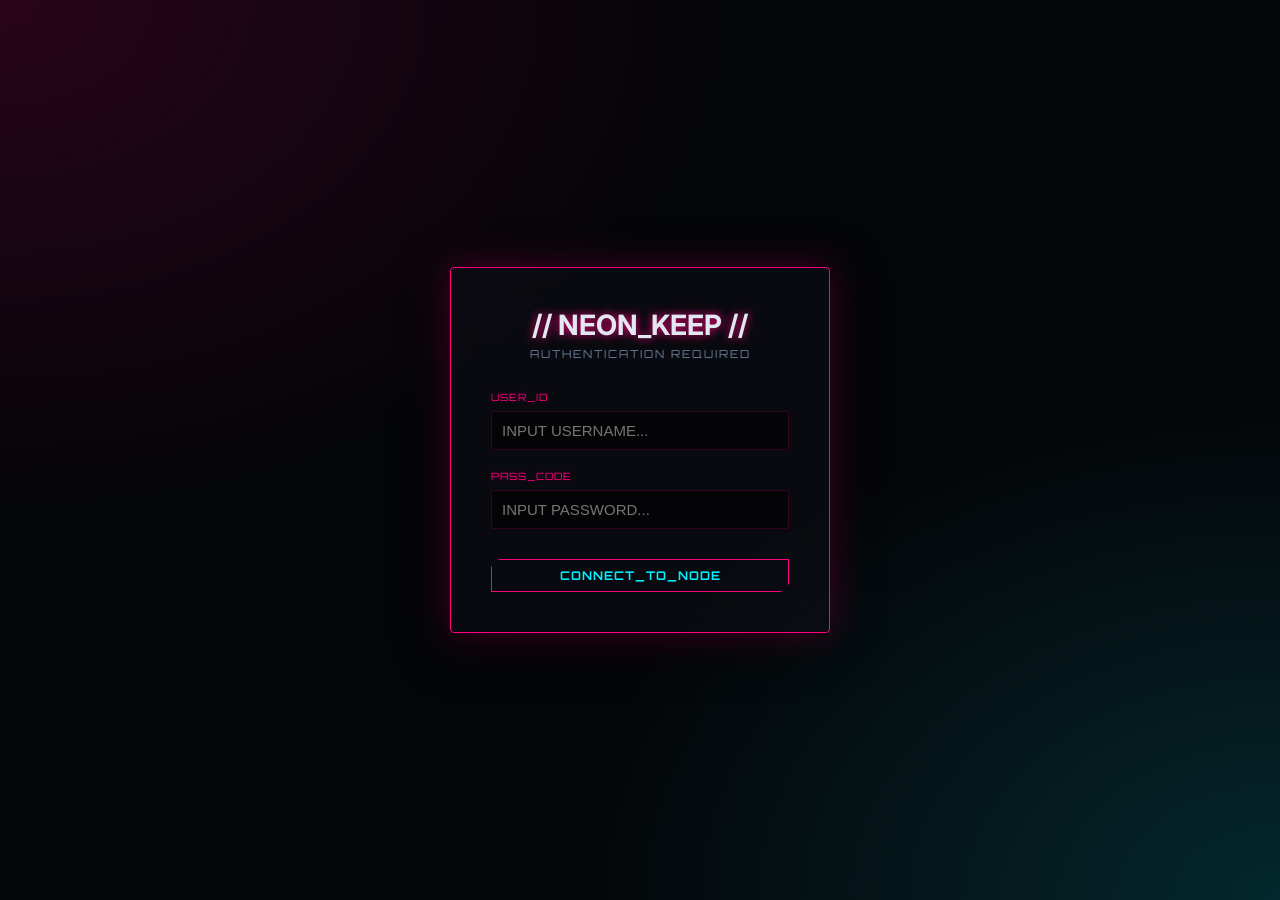
<file: templates/login.html>
<!DOCTYPE html>
<html lang="en">
<head>
    <meta charset="UTF-8">
    <meta name="viewport" content="width=device-width, initial-scale=1.0">
    <title>LOGIN // NEON KEEP</title>
    <!-- Google Fonts -->
    <link rel="preconnect" href="https://fonts.googleapis.com">
    <link rel="preconnect" href="https://fonts.gstatic.com" crossorigin>
    <link href="https://fonts.googleapis.com/css2?family=Orbitron:wght@400;700;900&family=Rajdhani:wght@500;700&family=Inter:wght@300;400;600&display=swap" rel="stylesheet">
    <link rel="stylesheet" href="/static/style.css?v=1.1">
    <link rel="icon" type="image/jpeg" href="/static/favicon.jpg?v=1.1">
</head>
<body class="auth-body">
    <div class="auth-container">
        <div class="auth-card">
            <h1 class="neon-title">// NEON_KEEP //</h1>
            <p class="auth-subtitle">AUTHENTICATION REQUIRED</p>

            <form id="login-form" class="auth-form">
                <div class="input-group">
                    <label for="username">USER_ID</label>
                    <input type="text" id="username" autocomplete="username" required placeholder="INPUT USERNAME...">
                </div>
                <div class="input-group">
                    <label for="password">PASS_CODE</label>
                    <input type="password" id="password" autocomplete="current-password" required placeholder="INPUT PASSWORD...">
                </div>
                
                <div id="error-message" class="auth-error-msg hidden">
                    SYS_ERR: INVALID_CREDENTIALS //
                </div>

                <button type="submit" class="cyber-btn auth-btn">
                    <span>CONNECT_TO_NODE</span>
                </button>
            </form>
        </div>
    </div>

    <script>
        document.getElementById('login-form').addEventListener('submit', async (e) => {
            e.preventDefault();
            const usernameInput = document.getElementById('username');
            const passwordInput = document.getElementById('password');
            const errorMsg = document.getElementById('error-message');

            errorMsg.classList.add('hidden');

            try {
                const response = await fetch('/auth/login', {
                    method: 'POST',
                    headers: {
                        'Content-Type': 'application/json'
                    },
                    body: JSON.stringify({
                        username: usernameInput.value,
                        password: passwordInput.value
                    })
                });

                if (response.ok) {
                    window.location.href = '/';
                } else {
                    const data = await response.json();
                    errorMsg.textContent = `SYS_ERR: ${data.detail || 'CONNECTION_FAILED'} //`;
                    errorMsg.classList.remove('hidden');
                }
            } catch (err) {
                errorMsg.textContent = 'SYS_ERR: OFFLINE_OR_TIMEOUT //';
                errorMsg.classList.remove('hidden');
            }
        });
    </script>
</body>
</html>
</file>
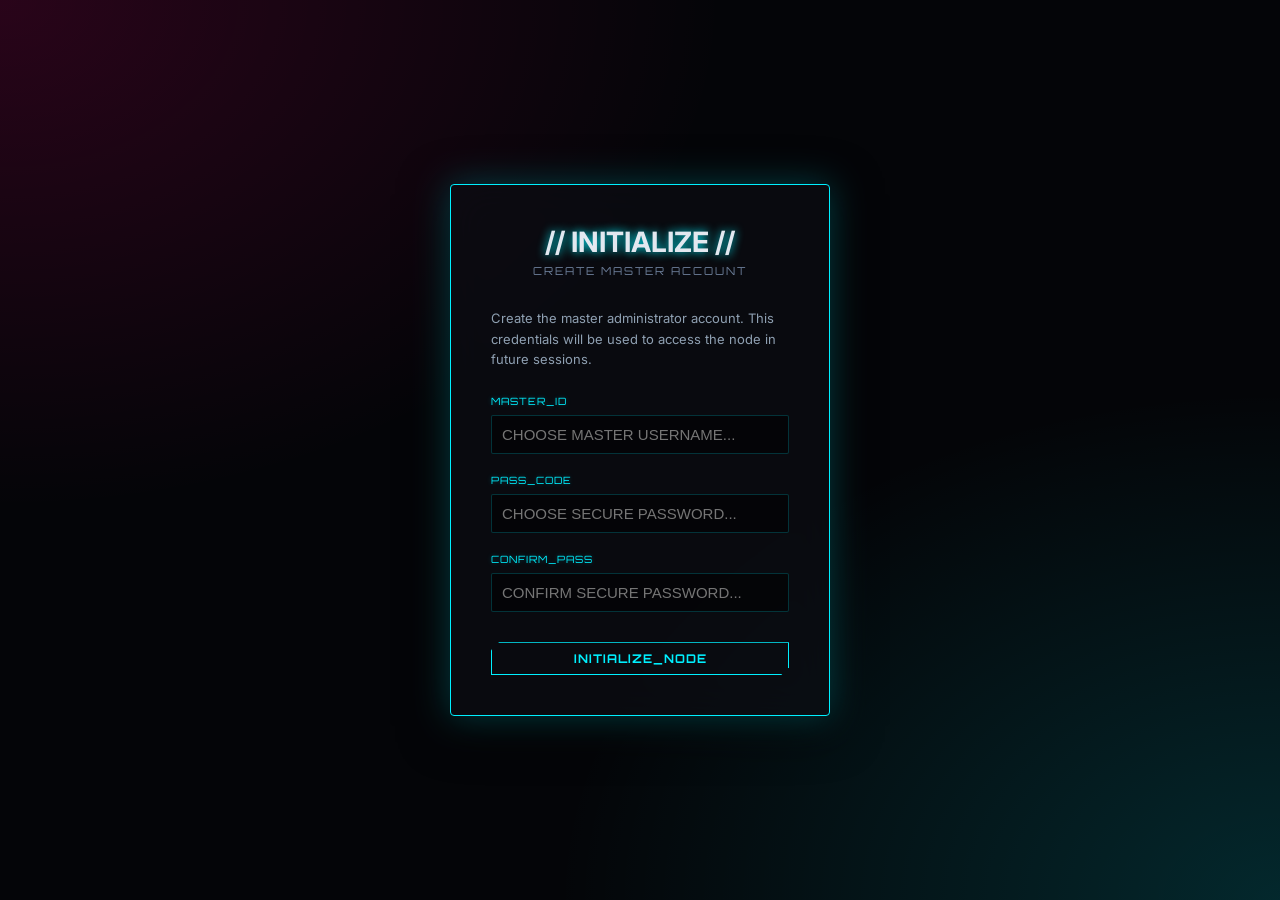
<file: templates/setup.html>
<!DOCTYPE html>
<html lang="en">
<head>
    <meta charset="UTF-8">
    <meta name="viewport" content="width=device-width, initial-scale=1.0">
    <title>INITIAL_SETUP // NEON KEEP</title>
    <!-- Google Fonts -->
    <link rel="preconnect" href="https://fonts.googleapis.com">
    <link rel="preconnect" href="https://fonts.gstatic.com" crossorigin>
    <link href="https://fonts.googleapis.com/css2?family=Orbitron:wght@400;700;900&family=Rajdhani:wght@500;700&family=Inter:wght@300;400;600&display=swap" rel="stylesheet">
    <link rel="stylesheet" href="/static/style.css?v=1.1">
    <link rel="icon" type="image/jpeg" href="/static/favicon.jpg?v=1.1">
</head>
<body class="auth-body">
    <div class="auth-container">
        <div class="auth-card setup-card">
            <h1 class="neon-title">// INITIALIZE //</h1>
            <p class="auth-subtitle">CREATE MASTER ACCOUNT</p>
            <p class="setup-desc">Create the master administrator account. This credentials will be used to access the node in future sessions.</p>

            <form id="setup-form" class="auth-form">
                <div class="input-group">
                    <label for="username">MASTER_ID</label>
                    <input type="text" id="username" required placeholder="CHOOSE MASTER USERNAME...">
                </div>
                <div class="input-group">
                    <label for="password">PASS_CODE</label>
                    <input type="password" id="password" required placeholder="CHOOSE SECURE PASSWORD...">
                </div>
                <div class="input-group">
                    <label for="password-confirm">CONFIRM_PASS</label>
                    <input type="password" id="password-confirm" required placeholder="CONFIRM SECURE PASSWORD...">
                </div>
                
                <div id="error-message" class="auth-error-msg hidden">
                    SYS_ERR: PASSWORD_MISMATCH //
                </div>

                <button type="submit" class="cyber-btn auth-btn">
                    <span>INITIALIZE_NODE</span>
                </button>
            </form>
        </div>
    </div>

    <script>
        document.getElementById('setup-form').addEventListener('submit', async (e) => {
            e.preventDefault();
            const usernameInput = document.getElementById('username');
            const passwordInput = document.getElementById('password');
            const passwordConfirmInput = document.getElementById('password-confirm');
            const errorMsg = document.getElementById('error-message');

            errorMsg.classList.add('hidden');

            if (passwordInput.value !== passwordConfirmInput.value) {
                errorMsg.textContent = 'SYS_ERR: PASSWORD_MISMATCH //';
                errorMsg.classList.remove('hidden');
                return;
            }

            try {
                // Register
                const regResponse = await fetch('/auth/register', {
                    method: 'POST',
                    headers: {
                        'Content-Type': 'application/json'
                    },
                    body: JSON.stringify({
                        username: usernameInput.value,
                        password: passwordInput.value
                    })
                });

                if (regResponse.ok) {
                    // Auto login after registration
                    const loginResponse = await fetch('/auth/login', {
                        method: 'POST',
                        headers: {
                            'Content-Type': 'application/json'
                        },
                        body: JSON.stringify({
                            username: usernameInput.value,
                            password: passwordInput.value
                        })
                    });

                    if (loginResponse.ok) {
                        window.location.href = '/';
                    } else {
                        window.location.href = '/login';
                    }
                } else {
                    const data = await regResponse.json();
                    errorMsg.textContent = `SYS_ERR: ${data.detail || 'REGISTRATION_FAILED'} //`;
                    errorMsg.classList.remove('hidden');
                }
            } catch (err) {
                errorMsg.textContent = 'SYS_ERR: OFFLINE_OR_TIMEOUT //';
                errorMsg.classList.remove('hidden');
            }
        });
    </script>
</body>
</html>
</file>
<file: static/style.css>
:root {
    --bg-color: #08090c;
    --panel-bg: rgba(18, 19, 26, 0.75);
    --panel-border: rgba(0, 240, 255, 0.2);
    --text-primary: #e2e8f0;
    --text-muted: #718096;
    
    /* Neon Colors */
    --neon-cyan: #00f0ff;
    --neon-pink: #ff007f;
    --neon-green: #39ff14;
    --neon-yellow: #fcee0a;
    --neon-purple: #bd00ff;
    --neon-blue: #0049ff;
    --neon-red: #ff003c;
    --neon-orange: #ff5e00;
}

* {
    box-sizing: border-box;
    margin: 0;
    padding: 0;
}

body {
    font-family: 'Inter', sans-serif;
    color: var(--text-primary);
    overflow-x: hidden;
    background-color: #040508;
    min-height: 100vh;
    background-image: 
        radial-gradient(circle at 10% 20%, rgba(0, 73, 255, 0.08) 0%, transparent 40%),
        radial-gradient(circle at 90% 80%, rgba(255, 0, 127, 0.08) 0%, transparent 40%);
}

/* Cyber Scanlines Effect - Handled by body background for performance */
.scanlines {
    display: none;
}

/* Header */
header {
    position: sticky;
    top: 0;
    z-index: 1000;
    background: rgba(18, 19, 26, 0.96);
    border-bottom: 2px solid var(--neon-cyan);
    box-shadow: 0 0 15px rgba(0, 240, 255, 0.25);
    padding: 15px 30px;
}

.header-container {
    max-width: 1400px;
    margin: 0 auto;
    display: flex;
    justify-content: space-between;
    align-items: center;
    flex-wrap: wrap;
    gap: 15px;
}

.search-box {
    position: relative;
    display: flex;
    align-items: center;
    max-width: 400px;
    width: 100%;
    font-family: 'Orbitron', sans-serif;
}

#search-input {
    width: 100%;
    background: rgba(0, 0, 0, 0.5);
    border: 1px solid var(--panel-border);
    border-radius: 2px;
    padding: 8px 12px 8px 110px;
    color: var(--text-primary);
    outline: none;
    font-family: 'Rajdhani', sans-serif;
    font-size: 14px;
    font-weight: 500;
    letter-spacing: 1.5px;
    transition: all 0.3s ease;
}

#search-input:focus {
    border-color: var(--neon-cyan);
    box-shadow: 0 0 10px rgba(0, 240, 255, 0.3);
}

.search-icon {
    position: absolute;
    left: 12px;
    color: var(--neon-cyan);
    font-size: 11px;
    font-weight: 700;
    pointer-events: none;
    letter-spacing: 1px;
    opacity: 0.8;
}

@media (max-width: 768px) {
    .header-container {
        flex-direction: column;
        align-items: stretch;
        text-align: center;
    }
    
    .search-box {
        max-width: 100%;
    }
    
    #header-add-btn {
        width: 100%;
        margin: 5px 0;
    }
    
    .system-status {
        text-align: center;
    }
}


.glitch {
    font-family: 'Orbitron', sans-serif;
    font-size: 28px;
    font-weight: 900;
    letter-spacing: 2px;
    color: #fff;
    text-shadow: 
        0 0 5px #fff,
        0 0 10px var(--neon-cyan),
        0 0 20px var(--neon-cyan);
    position: relative;
}

.system-status {
    font-family: 'Orbitron', sans-serif;
    font-size: 11px;
    color: var(--neon-green);
    text-shadow: 0 0 5px rgba(57, 255, 20, 0.5);
    letter-spacing: 1px;
}

/* Main Layout */
main {
    padding: 30px 20px;
    max-width: 1400px;
    margin: 0 auto;
}

/* Cyber Panel Design */
.cyber-panel {
    position: relative;
    background: var(--panel-bg);
    border: 1px solid var(--panel-border);
    border-radius: 4px;
    padding: 20px;
    margin-bottom: 40px;
    box-shadow: 0 8px 32px 0 rgba(0, 0, 0, 0.5);
    transition: all 0.3s cubic-bezier(0.165, 0.84, 0.44, 1);
}

.panel-corner {
    position: absolute;
    width: 10px;
    height: 10px;
    border-color: var(--neon-cyan);
    border-style: solid;
    pointer-events: none;
}

.panel-corner.top-left {
    top: -2px;
    left: -2px;
    border-width: 2px 0 0 2px;
}

.panel-corner.bottom-right {
    bottom: -2px;
    right: -2px;
    border-width: 0 2px 2px 0;
}



.form-controls {
    display: flex;
    justify-content: space-between;
    align-items: center;
    margin-top: 15px;
    padding-top: 15px;
    border-top: 1px solid rgba(255, 255, 255, 0.05);
}

/* Color Picker */
.color-picker {
    display: flex;
    gap: 8px;
    flex-wrap: wrap;
}

.color-chip {
    width: 20px;
    height: 20px;
    border-radius: 50%;
    cursor: pointer;
    border: 2px solid transparent;
    transition: all 0.2s;
    box-shadow: 0 0 5px rgba(0, 0, 0, 0.5);
}

.color-chip:hover, .color-chip.selected {
    transform: scale(1.2);
    border-color: #fff;
    box-shadow: 0 0 8px currentColor;
}

/* Cyber Buttons */
.cyber-btn {
    font-family: 'Orbitron', sans-serif;
    font-size: 12px;
    font-weight: 700;
    letter-spacing: 1px;
    background: transparent;
    color: var(--neon-cyan);
    border: 1px solid var(--neon-cyan);
    padding: 8px 16px;
    cursor: pointer;
    position: relative;
    overflow: hidden;
    transition: all 0.3s;
    clip-path: polygon(8px 0%, 100% 0%, 100% calc(100% - 8px), calc(100% - 8px) 100%, 0% 100%, 0% 8px);
}

.cyber-btn::before {
    content: '';
    position: absolute;
    top: 0;
    left: -100%;
    width: 100%;
    height: 100%;
    background: linear-gradient(90deg, transparent, rgba(0, 240, 255, 0.25), transparent);
    transition: all 0.5s;
}

.cyber-btn:hover::before {
    left: 100%;
}

.cyber-btn:hover {
    background: var(--neon-cyan);
    color: #000;
    box-shadow: 0 0 15px var(--neon-cyan);
}

.cyber-btn.secondary {
    color: var(--neon-pink);
    border-color: var(--neon-pink);
}

.cyber-btn.secondary:hover {
    background: var(--neon-pink);
    color: #000;
    box-shadow: 0 0 15px var(--neon-pink);
}

/* Notes Grid & Drag and Drop */
#notes-grid {
    display: grid;
    grid-template-columns: repeat(auto-fill, minmax(280px, 1fr));
    gap: 25px;
}

.note-card {
    background: linear-gradient(135deg, rgba(var(--theme-rgb), 0.18) 0%, rgba(18, 19, 26, 0.95) 100%);
    border: 1px solid var(--theme-color, var(--neon-cyan));
    border-radius: 4px;
    padding: 20px;
    display: flex;
    flex-direction: column;
    justify-content: space-between;
    min-height: 180px;
    position: relative;
    transition: all 0.25s ease;
    box-shadow: 0 4px 15px rgba(0, 0, 0, 0.3), inset 0 0 10px rgba(var(--theme-rgb), 0.05);
    user-select: text; /* Explicitly allow text selection */
}

.note-card:hover {
    transform: translateY(-2px);
    background: linear-gradient(135deg, rgba(var(--theme-rgb), 0.22) 0%, rgba(18, 19, 26, 0.85) 100%);
    box-shadow: 
        0 8px 25px rgba(0, 0, 0, 0.4), 
        0 0 12px var(--theme-color, var(--neon-cyan)),
        inset 0 0 15px rgba(var(--theme-rgb), 0.15);
}

/* Corner decorations for note cards */
.note-card::before {
    content: '';
    position: absolute;
    top: 0;
    right: 0;
    width: 0;
    height: 0;
    border-style: solid;
    border-width: 0 12px 12px 0;
    border-color: transparent var(--theme-color, var(--neon-cyan)) transparent transparent;
}

/* Drag and Drop Handle style */
.drag-handle {
    position: absolute;
    top: -15px; /* Slide-in start position */
    left: 50%;
    transform: translateX(-50%);
    font-family: 'Orbitron', sans-serif;
    font-size: 8px;
    font-weight: 700;
    letter-spacing: 1.5px;
    color: var(--theme-color, var(--neon-cyan));
    cursor: grab;
    opacity: 0.15;
    transition: all 0.25s ease;
    user-select: none;
    z-index: 10;
    padding: 3px 8px;
    background: #0d0f14;
    border: 1px solid rgba(var(--theme-rgb), 0.2);
    border-radius: 10px;
    box-shadow: 0 2px 8px rgba(0,0,0,0.5);
}

.note-card:hover .drag-handle {
    opacity: 0.6;
    top: 6px; /* Slide-in to active position */
    border-color: rgba(var(--theme-rgb), 0.4);
}

.drag-handle:hover {
    opacity: 1 !important;
    text-shadow: 0 0 8px var(--theme-color, var(--neon-cyan));
    border-color: var(--theme-color, var(--neon-cyan)) !important;
    box-shadow: 0 0 10px rgba(var(--theme-rgb), 0.3);
}

.drag-handle:active {
    cursor: grabbing;
}

.note-card h3 {
    font-family: 'Rajdhani', sans-serif;
    font-size: 20px;
    font-weight: 700;
    margin-bottom: 12px;
    color: #fff;
    text-shadow: 0 0 8px rgba(var(--theme-rgb), 0.5);
    word-break: break-all;
    user-select: text; /* Explicitly allow text selection */
}

.note-card p {
    font-size: 14px;
    color: var(--text-primary);
    line-height: 1.6;
    margin-bottom: 20px;
    white-space: pre-wrap;
    word-break: break-all;
    flex-grow: 1;
    user-select: text; /* Explicitly allow text selection */
    
    /* Scroll limit on long text */
    max-height: 150px;
    overflow-y: auto;
    overflow-x: hidden;
    padding-right: 6px;
}

/* Custom Cyber Scrollbar for note card content */
.note-card p::-webkit-scrollbar {
    width: 3px;
}

.note-card p::-webkit-scrollbar-track {
    background: rgba(0, 0, 0, 0.2);
}

.note-card p::-webkit-scrollbar-thumb {
    background: var(--theme-color, var(--neon-cyan));
    border-radius: 1.5px;
    box-shadow: 0 0 4px var(--theme-color, var(--neon-cyan));
}

.note-actions {
    display: flex;
    justify-content: flex-end;
    gap: 12px;
    border-top: 1px solid rgba(255, 255, 255, 0.05);
    padding-top: 12px;
}

.note-actions button {
    background: transparent;
    border: none;
    color: var(--text-muted);
    font-family: 'Orbitron', sans-serif;
    font-size: 10px;
    letter-spacing: 1px;
    cursor: pointer;
    transition: all 0.2s;
    padding: 4px 8px;
    border: 1px solid transparent;
}

.note-actions button:hover {
    color: #fff;
    border-color: rgba(255, 255, 255, 0.2);
    box-shadow: 0 0 5px rgba(255, 255, 255, 0.2);
}

.note-actions button.delete-btn:hover {
    color: var(--neon-red);
    border-color: var(--neon-red);
    box-shadow: 0 0 5px rgba(255, 0, 60, 0.4);
}

/* Dragging Ghost styling */
.sortable-ghost {
    opacity: 0.3;
    border-style: dashed;
    box-shadow: 0 0 20px var(--neon-cyan) !important;
}

.sortable-chosen {
    transform: rotate(2deg) scale(1.02);
}

/* Custom Cyber Dialog (Modal) */
.cyber-dialog {
    background: #0d0f14;
    border: 1px solid var(--neon-cyan);
    box-shadow: 0 0 30px rgba(0, 240, 255, 0.4), 0 10px 50px rgba(0,0,0,0.8);
    border-radius: 4px;
    padding: 30px;
    width: 90%;
    max-width: 500px;
    position: fixed;
    top: 50%;
    left: 50%;
    transform: translate(-50%, -50%);
    color: var(--text-primary);
    backdrop-filter: blur(15px);
    overflow: hidden;
}

.cyber-dialog::backdrop {
    background: rgba(4, 5, 8, 0.85);
    backdrop-filter: blur(5px);
}

.dialog-content {
    display: flex;
    flex-direction: column;
    gap: 20px;
}

.dialog-title {
    font-family: 'Orbitron', sans-serif;
    font-size: 22px;
    font-weight: 700;
    color: #fff;
    text-shadow: 0 0 10px var(--neon-cyan);
    border-bottom: 2px solid var(--neon-cyan);
    padding-bottom: 10px;
    margin-bottom: 10px;
}

.input-group {
    display: flex;
    flex-direction: column;
    gap: 8px;
}

.input-group label {
    font-family: 'Orbitron', sans-serif;
    font-size: 11px;
    letter-spacing: 1px;
    color: var(--neon-cyan);
}

.input-group input, .input-group textarea {
    background: rgba(0, 0, 0, 0.4);
    border: 1px solid rgba(0, 240, 255, 0.2);
    border-radius: 2px;
    color: var(--text-primary);
    padding: 10px;
    outline: none;
    font-size: 15px;
    transition: all 0.3s;
}

.input-group input:focus, .input-group textarea:focus {
    border-color: var(--neon-cyan);
    box-shadow: 0 0 10px rgba(0, 240, 255, 0.3);
}

.input-group textarea {
    resize: none;
    min-height: 120px;
}

.dialog-actions {
    display: flex;
    justify-content: flex-end;
    gap: 15px;
    margin-top: 15px;
}

/* Animations */
@keyframes pulse {
    0% { opacity: 0.6; }
    50% { opacity: 1; }
    100% { opacity: 0.6; }
}

.system-status {
    /* animation: pulse 2s infinite; */
}

/* Auth Screen Styles */
.auth-body {
    background-color: #040508;
    background-image: 
        radial-gradient(at 0% 0%, rgba(255, 0, 127, 0.15) 0, transparent 40%),
        radial-gradient(at 100% 100%, rgba(0, 240, 255, 0.15) 0, transparent 40%);
    display: flex;
    justify-content: center;
    align-items: center;
    min-height: 100vh;
    margin: 0;
    font-family: 'Inter', sans-serif;
    color: var(--text-primary);
}

.auth-container {
    width: 100%;
    max-width: 420px;
    padding: 20px;
}

.auth-card {
    background: rgba(13, 15, 20, 0.65);
    border: 1px solid var(--neon-pink);
    box-shadow: 0 0 35px rgba(255, 0, 127, 0.25), 0 10px 50px rgba(0,0,0,0.9);
    border-radius: 4px;
    padding: 40px;
    backdrop-filter: blur(20px);
    text-align: center;
}

.auth-card.setup-card {
    border-color: var(--neon-cyan);
    box-shadow: 0 0 35px rgba(0, 240, 255, 0.25), 0 10px 50px rgba(0,0,0,0.9);
    max-width: 480px;
}

.auth-card .neon-title {
    font-size: 28px;
    margin-bottom: 5px;
    text-shadow: 0 0 10px var(--neon-pink);
}

.auth-card.setup-card .neon-title {
    text-shadow: 0 0 10px var(--neon-cyan);
}

.auth-subtitle {
    font-family: 'Orbitron', sans-serif;
    font-size: 11px;
    letter-spacing: 2px;
    color: #6c7e99;
    margin-bottom: 30px;
}

.setup-desc {
    font-size: 13px;
    color: #8fa0b2;
    line-height: 1.6;
    margin-bottom: 25px;
    text-align: left;
}

.auth-form {
    display: flex;
    flex-direction: column;
    gap: 20px;
    text-align: left;
}

.auth-form .input-group label {
    font-size: 10px;
    color: var(--neon-pink);
    text-shadow: 0 0 5px rgba(255, 0, 127, 0.3);
}

.auth-card.setup-card .auth-form .input-group label {
    color: var(--neon-cyan);
    text-shadow: 0 0 5px rgba(0, 240, 255, 0.3);
}

.auth-form .input-group input {
    background: rgba(0, 0, 0, 0.5);
    border: 1px solid rgba(255, 0, 127, 0.2);
}

.auth-card.setup-card .auth-form .input-group input {
    border-color: rgba(0, 240, 255, 0.2);
}

.auth-form .input-group input:focus {
    border-color: var(--neon-pink);
    box-shadow: 0 0 12px rgba(255, 0, 127, 0.4);
}

.auth-card.setup-card .auth-form .input-group input:focus {
    border-color: var(--neon-cyan);
    box-shadow: 0 0 12px rgba(0, 240, 255, 0.4);
}

.auth-error-msg {
    font-family: 'Orbitron', sans-serif;
    font-size: 11px;
    color: var(--neon-red);
    text-shadow: 0 0 8px rgba(255, 0, 60, 0.5);
    border: 1px solid rgba(255, 0, 60, 0.3);
    background: rgba(255, 0, 60, 0.05);
    padding: 10px;
    border-radius: 2px;
    text-align: center;
}

.auth-btn {
    width: 100%;
    margin-top: 10px;
    border-color: var(--neon-pink);
}

.auth-card.setup-card .auth-btn {
    border-color: var(--neon-cyan);
}

.auth-btn:hover {
    box-shadow: 0 0 15px rgba(255, 0, 127, 0.5);
}

.auth-card.setup-card .auth-btn:hover {
    box-shadow: 0 0 15px rgba(0, 240, 255, 0.5);
}

.hidden {
    display: none !important;
}

/* Secondary Button (Logout style) */
.cyber-btn.secondary {
    border-color: var(--neon-red);
    box-shadow: 0 0 5px rgba(255, 0, 60, 0.1);
}

.cyber-btn.secondary span {
    color: var(--neon-red);
}

.cyber-btn.secondary:hover {
    box-shadow: 0 0 15px rgba(255, 0, 60, 0.5);
    background: rgba(255, 0, 60, 0.05);
}
</file>
